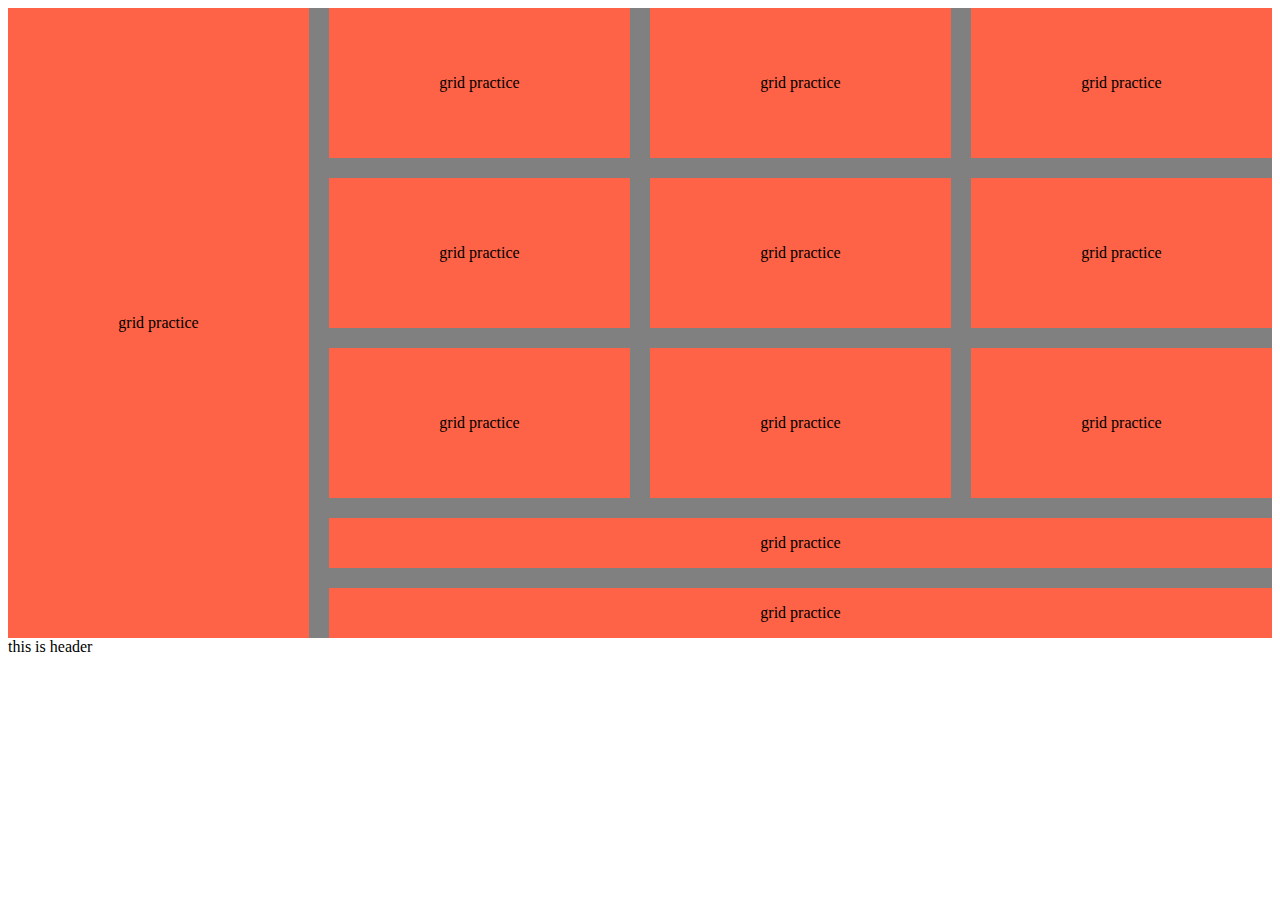
<file: grid.html>
<!DOCTYPE html>
<html lang="en">
<head>
    <meta charset="UTF-8">
    <meta name="viewport" content="width=device-width, initial-scale=1.0">
    <title>grid practice</title>
    <link rel="stylesheet" href="style.css">
</head>
<body>
    <!-- .contener>.box#box$-12{grid practice} -->
    <div class="contener">
        <div class="box" id="box-1">grid practice</div>
        <div class="box" id="box-2">grid practice</div>
        <div class="box" id="box-3">grid practice</div>
        <div class="box" id="box-4">grid practice</div>
        <div class="box" id="box-5">grid practice</div>
        <div class="box" id="box-6">grid practice</div>
        <div class="box" id="box-7">grid practice</div>
        <div class="box" id="box-8">grid practice</div>
        <div class="box" id="box-9">grid practice</div>
        <div class="box" id="box-10">grid practice</div>
        <div class="box" id="box-11">grid practice</div>
        <div class="box" id="box-12">grid practice</div>
    </div>

    <div class="grid-contener">
        <header>this is header</header>
        <nav class="nav-box">
            
        </nav>
    </div>
</body>
</html>
</file>
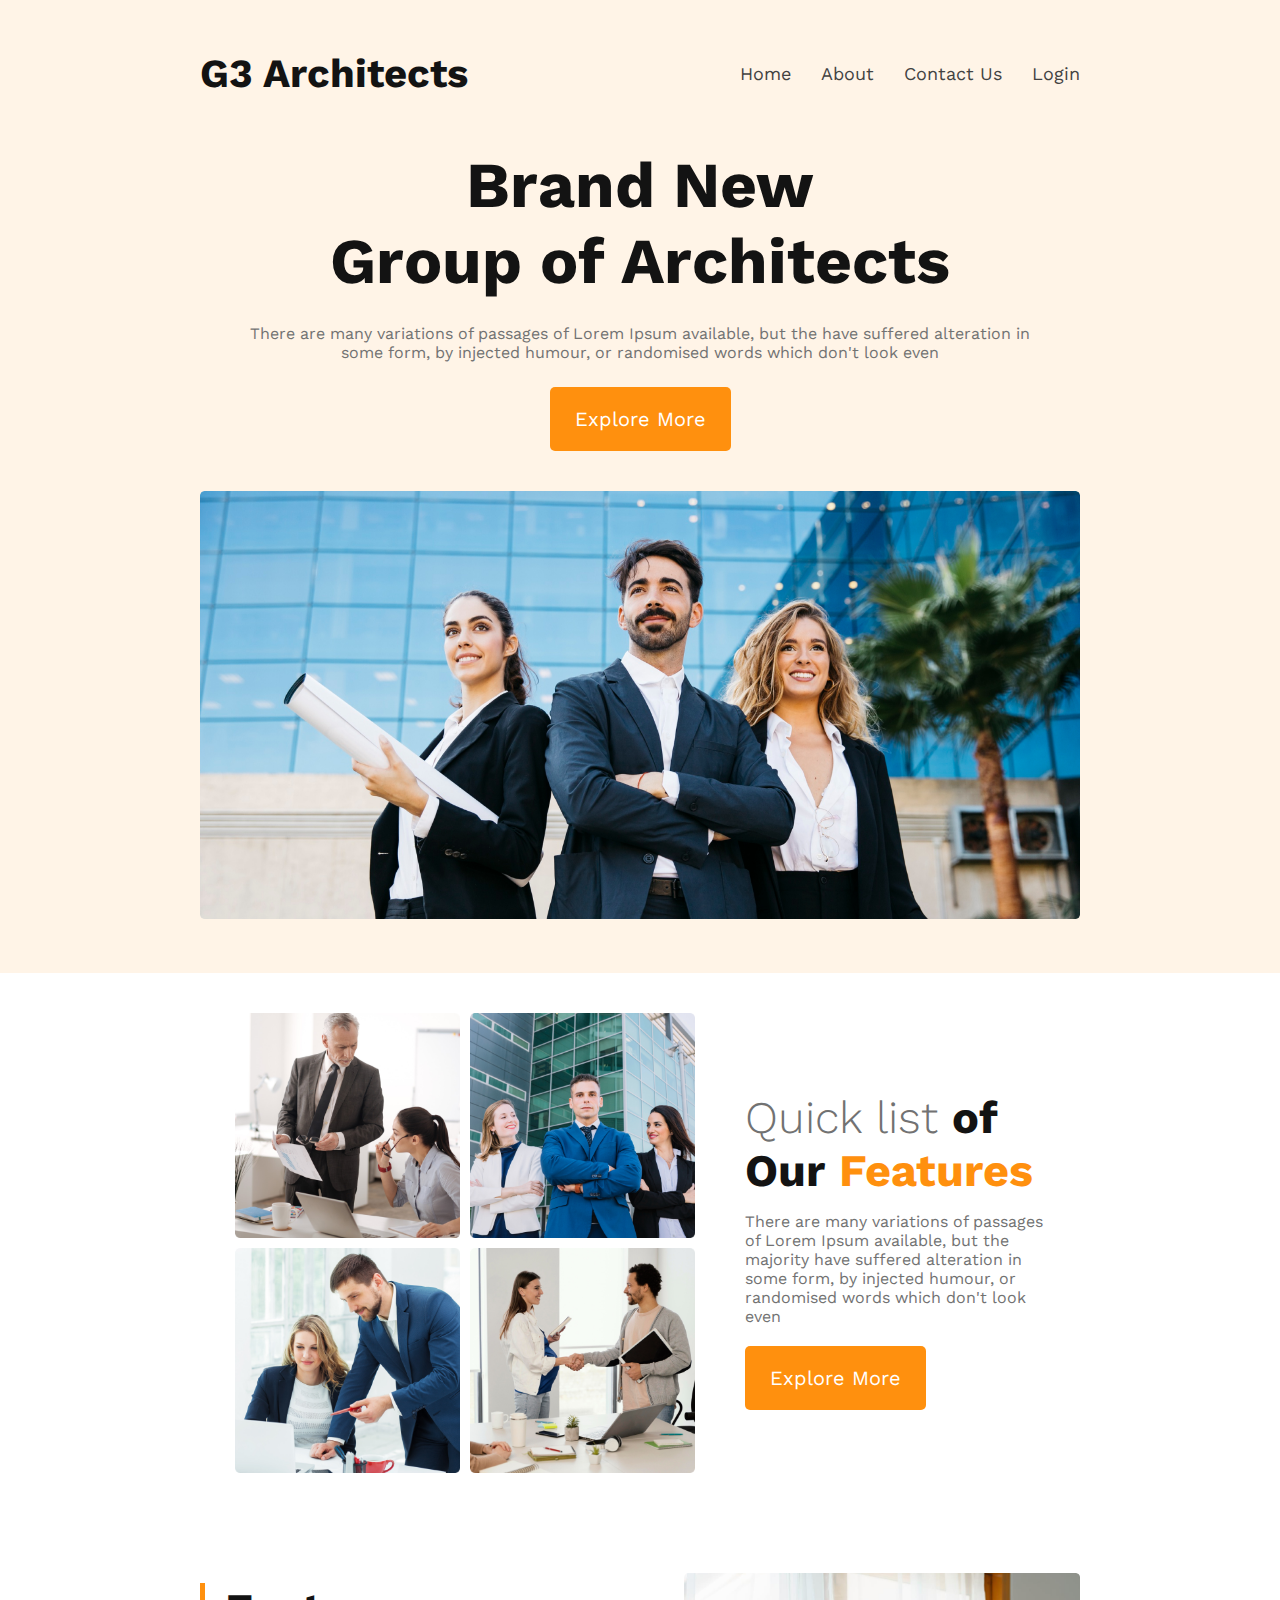
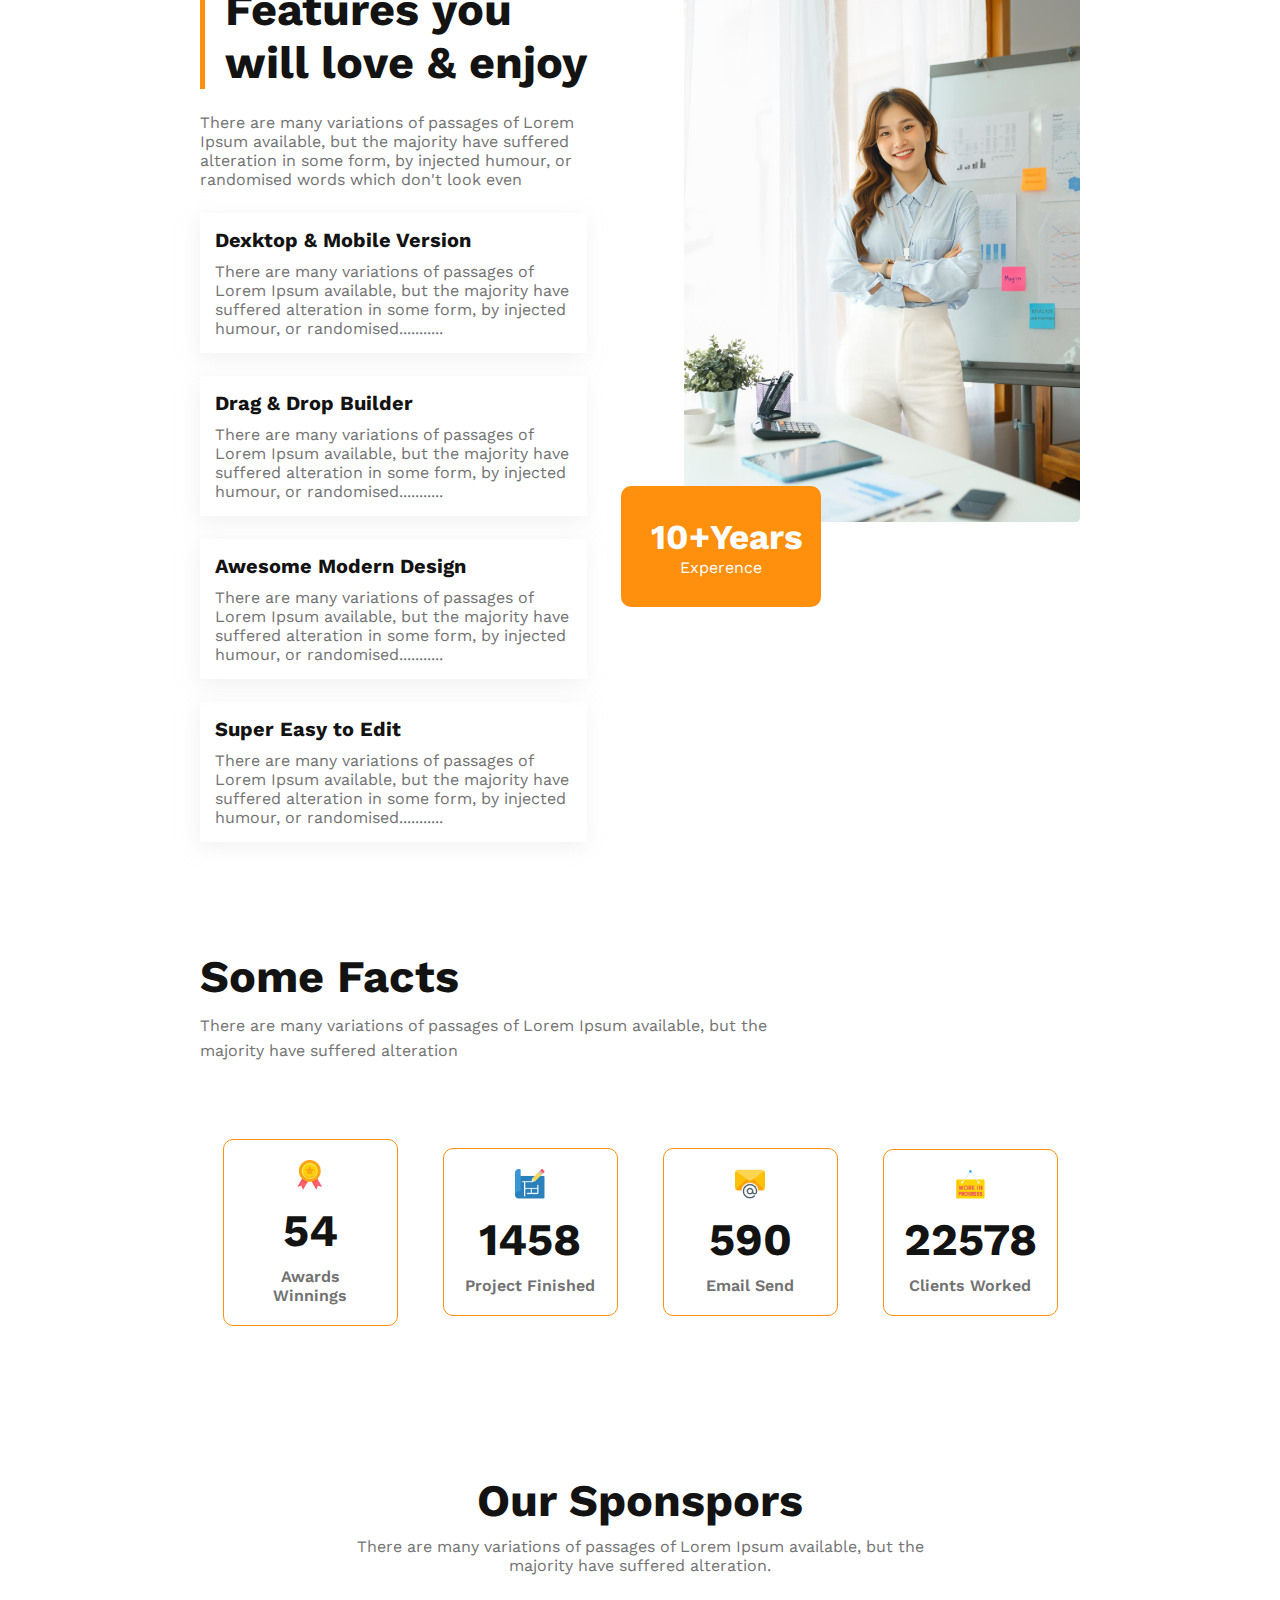
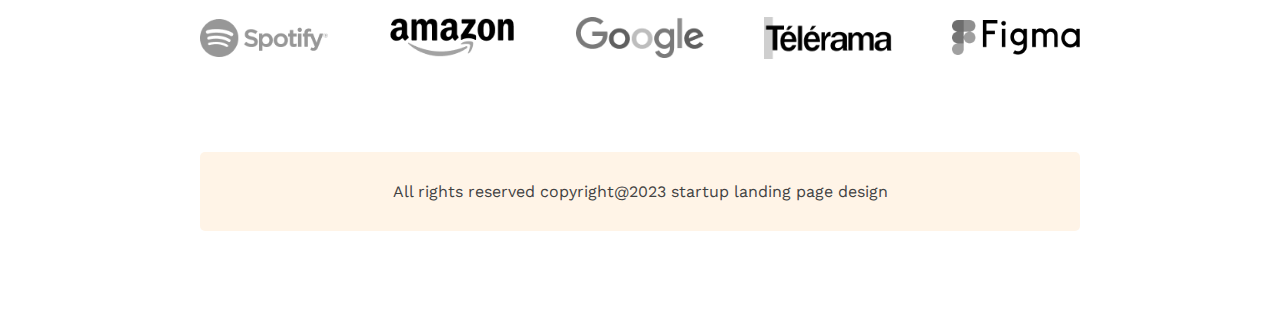
<file: g3-architects-resources/architects.html>
<!DOCTYPE html>
<html lang="en">
<head>
    <meta charset="UTF-8">
    <meta name="viewport" content="width=device-width, initial-scale=1.0">
    <title>g3 architects-resources</title>
    <!-- ---------css link added here--------- -->
     <link rel="stylesheet" href="architects.css">

     <link href='https://fonts.googleapis.com/css?family=Work Sans' rel='stylesheet'>
</head>
<body>
<!-- ---------------header section start here------------------ -->
    <header id="header-section">
        <!-- ------------------navbar start here--------------- -->
        <nav class="nav">
            <h2>G3 Architects</h2>
            <ul class="menu-wrapper">
                <li>Home</li>
                <li>About</li>
                <li>Contact Us</li>
                <li>Login</li>
            </ul> 
        </nav>
        <!-- ----------------------navbar end here------------------- -->

        <!-- ----------------------------bennar section start here------------------- -->
         <div class="bennar-section">
            <h1>Brand New <br>
                Group of Architects</h1>
            <p>There are many variations of passages of Lorem Ipsum available, but the   have suffered alteration in <br>
                some form, by injected humour, or randomised words which don't look even</p>
            <button class="btn">Explore More</button>
            <img src="images/banner.png" alt="bennar images">
         </div>
    </header>
    <!-- -----------------------main content box start here----------------- -->
    <main id="main-content-box">
        <!-- -----------------features section start here------------------ -->
        <section class="features-section">
            <div class="features-img-wrapper">
                <img src="images/team1.png" alt="">
                <img src="images/team2.png" alt="">
                <img src="images/team3.png" alt="">
                <img src="images/team4.png" alt="">
            </div>
            <div class="features-text-wrapper">
                <h2>Quick list <span class="of-our">of Our</span> <span class="features">Features</span></h2>
                <p>There are many variations of passages of Lorem Ipsum available,
                    but the majority have suffered alteration in some form, by injected
                    humour, or randomised words which don't look even</p>
                    <button class="btn features-btn">Explore More</button>
            </div>
        </section>
        <!-- ---------------------------features you well love and enjoy--------------->
        <section class="love-and-enjoy-section">
            <div class="love-and-enjoy-text-wrapper">
                <h1>Features you will
                    love & enjoy</h1>
                <p>There are many variations of passages of Lorem Ipsum available, but the
                majority have suffered alteration in some form, by injected humour, or
                randomised words which don't look even</p>
                <div class="love-text-box">
                    <h3>Dexktop & Mobile Version</h3>
                    <p>There are many variations of passages of Lorem Ipsum available,
                        but the majority have suffered alteration in some form, by
                        injected humour, or randomised...........</p>
                </div>
                <div class="love-text-box">
                    <h3>Drag & Drop Builder</h3>
                    <p>There are many variations of passages of Lorem Ipsum available,
                        but the majority have suffered alteration in some form, by
                        injected humour, or randomised...........</p>
                </div>
                <div class="love-text-box">
                    <h3>Awesome Modern Design</h3>
                    <p>There are many variations of passages of Lorem Ipsum available,
                        but the majority have suffered alteration in some form, by
                        injected humour, or randomised...........</p>
                </div>
                <div class="love-text-box">
                    <h3>Super Easy to Edit</h3>
                    <p>There are many variations of passages of Lorem Ipsum available,
                        but the majority have suffered alteration in some form, by
                        injected humour, or randomised...........</p>
                </div>
            </div>
            <div class="love-and-enjoy-img-wrapper">
                <img src="images/architect.png" alt="">
                <div class="years">
                   <h1> 10+Years</h1> Experence
                </div>
            </div>
        </section>
        <!----------------------some facts section start here------------------ -->
        <section class="some-facts-section">
            <h2>Some Facts</h2>
            <p>There are many variations of passages of Lorem Ipsum available, but
                the majority have suffered alteration</p>
            <div class="some-facts-single-box-wrapper">
                <div class="some-facts-single-box">
                    <img src="images/icons/ribon.png" alt="">
                    <h2>54</h2>
                    <p>Awards Winnings</p>
                </div>
                <div class="some-facts-single-box">
                    <img src="images/icons/projects.png" alt="">
                    <h2>1458</h2>
                    <p>Project Finished</p>
                </div>
                <div class="some-facts-single-box">
                    <img src="images/icons/email.png" alt="">
                    <h2>590</h2>
                    <p>Email Send</p>
                </div>
                <div class="some-facts-single-box">
                    <img src="images/icons/customers.png" alt="">
                    <h2>22578</h2>
                    <p>Clients Worked</p>
                </div>
            </div>
        </section>
        <!-- ---------------------sponsore section start here---------------------- -->
        <section class="sponsore-section">
            <h2>Our Sponspors</h2>
            <p>There are many variations of passages of Lorem Ipsum available, but
                the majority have suffered alteration.</p>
            <div class="sponsore-companys-logo">
                <img src="images/sponsors/spotify.png" alt="">
                <img src="images/sponsors/amazon.png" alt="">
                <img src="images/sponsors/google.png" alt="">
                <img src="images/sponsors/telerama.png" alt="">
                <img src="images/sponsors/figma.png" alt="">
            </div>
        </section>
    </main>
    <!-- ------------------------------footer start here-------------------- -->
     <footer class="footer">
        <p>All rights reserved copyright@2023 startup landing page design</p>
     </footer>
</body>
</html>
</file>
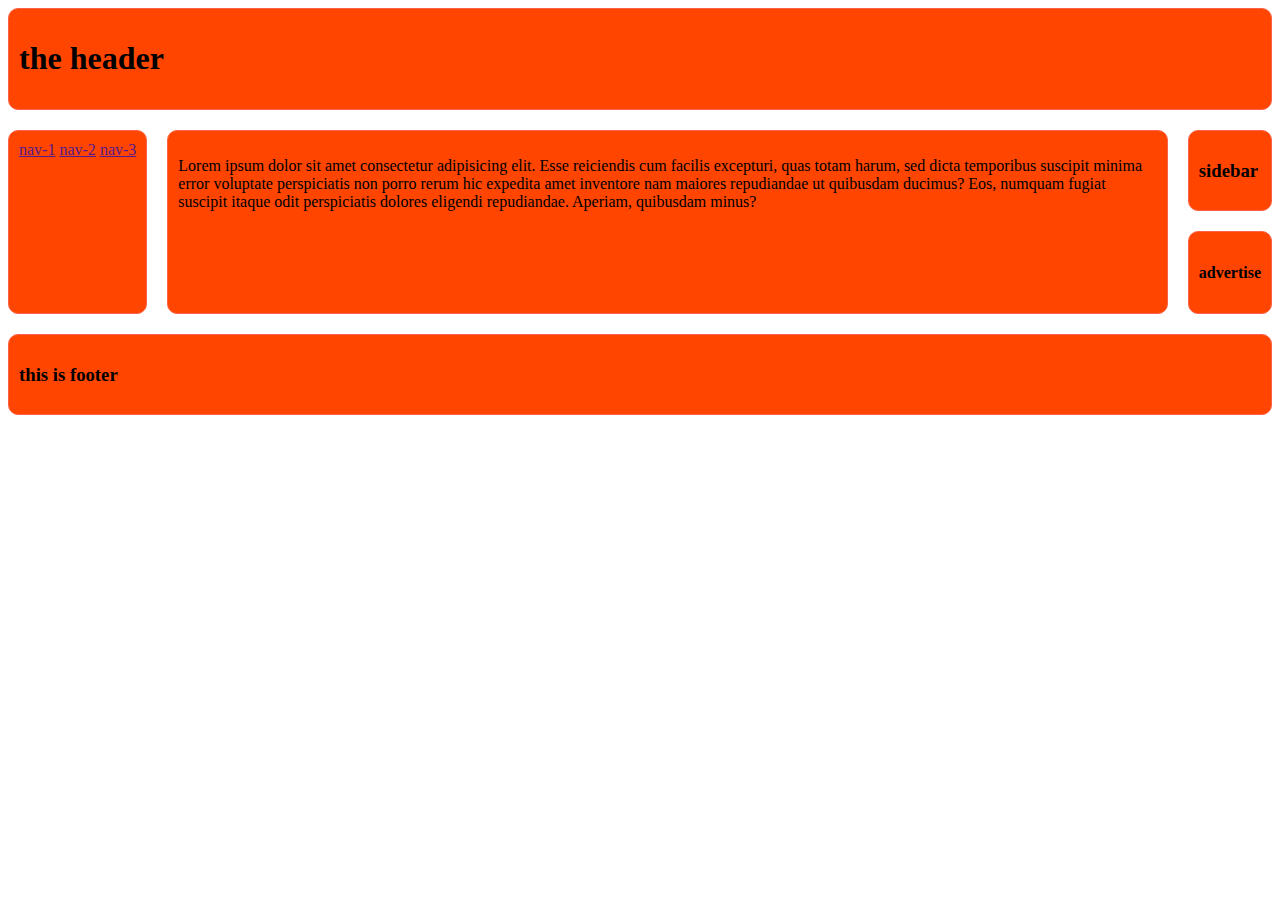
<file: grid layout/layout.html>
<!DOCTYPE html>
<html lang="en">
<head>
    <meta charset="UTF-8">
    <meta name="viewport" content="width=device-width, initial-scale=1.0">
    <title>grid layout</title>
    <link rel="stylesheet" href="layout.css">
</head>
<body class="contener">
    <header class="header">
        <h1>the header</h1>
    </header>
    <nav class="nav">
        <a href="">nav-1</a>
        <a href="">nav-2</a>
        <a href="">nav-3</a>
    </nav>
    <main class="main">
        <article>
            <p>Lorem ipsum dolor sit amet consectetur adipisicing elit. Esse reiciendis cum facilis excepturi, quas totam harum, sed dicta temporibus suscipit minima error voluptate perspiciatis non porro rerum hic expedita amet inventore nam maiores repudiandae ut quibusdam ducimus? Eos, numquam fugiat suscipit itaque odit perspiciatis dolores eligendi repudiandae. Aperiam, quibusdam minus?</p>
        </article>
    </main>
    
        <div class="sidebar">
            <h3>sidebar</h3>
        </div>
        <div class="advertise">
            <h4>advertise</h4>
        </div>
    
    <footer class="footer">
        <h3>this is footer</h3>
    </footer>
</body>
</html>
</file>
<file: style.css>
.contener{
    display: grid;
    background: grey;
    grid-template-columns: repeat(4, 1fr);
    grid-template-rows: repeat(3, 150px) 50px 50px;
    gap: 20px;
}
#box-1{
    grid-row: span 5;
}
.box{
    background: tomato;
    display: flex;
    justify-content: center;
    align-items: center;

}
#box-11, #box-12{
   grid-column: span 3;
}
</file>
<file: g3-architects-resources/architects.css>
*{
    margin: 0;
    padding: 0;
    box-sizing: border-box;
    font-family: "Work Sans", serif;
}
/* -------------------navbar style start here --------------------- */
#header-section{
    background: #FFF4E7;
}
nav.nav {
    display: flex;
    justify-content: space-between;
    align-items: center;
    margin: 0px 200px;
    padding-top:50px
}
ul.menu-wrapper {
    display: flex;
    justify-content: space-between;
    list-style-type: none;
    align-items: center;
    gap: 30px;
    font-size: 18px;
    color: #424242;
}
nav.nav h2 {
    font-size: 40px;
    font-weight: bold;
    color: #131313;
}
@media screen and (max-width:576px) {
    nav.nav{
        flex-direction: column;
        text-align: center;
        margin: 0px 100px;
        gap: 20px;
    }
}
@media screen and (min-width:576px)and (max-width:992px){
    nav.nav{
        margin: 0px 50px;
    }
}
@media screen and (min-width:992px)and (max-width:1250px){
    nav.nav{
        margin: 0px 50px;
    }
}
/* -----------------------bennar section style start here---------------------- */
.bennar-section {
    margin: 0px 200px;
    text-align: center;
    padding: 50px 0px;
}
.bennar-section img {
    width: 100%;
    margin-top: 40px;
}
.bennar-section h1 {
    font-size: 64px;
    color: #131313;
    font-weight: bold;
}
.bennar-section p {
    font-size: 16px;
    color: #727272;
    margin: 25px;
}
button.btn {
    padding: 20px 25px;
    background: #FF900E;
    border: none;
    transition: .5s;
    border-radius: 5px;
    font-size: 20px;
    font-weight: 400;
    color: #FFFFFF;
}
button.btn:hover {
    background: #202121;
}
@media screen and (max-width:576px){
    .bennar-section{
        margin: 0px;
    }
    .bennar-section h1 {
        font-size: 45px;
    }
}
@media screen and (min-width:576px)and (max-width:992px){
    .bennar-section{
        margin: 0px 50px;
    }
}
@media screen and (min-width:992px)and (max-width:1250px){
    .bennar-section {
        margin: 0px 50px;
    }
}
/* ------------------------main content box style here-------------------- */
main#main-content-box {
    margin: 0px 200px;
}
@media screen and (max-width:576px){
    main#main-content-box{
        margin: 0px;
    }
}
@media screen and (min-width:576px)and (max-width:992px){
    main#main-content-box {
        margin: 0px 50px;
    }
}
@media screen and (min-width:992px)and (max-width:1250px){
    main#main-content-box {
        margin: 0px 50px;
    }
}
/* -------------------------features seciton style start here------------- */
section.features-section {
    gap: 50px;
    display: flex;
    align-items: center;
    margin: 40px 35px;
    justify-content: space-around;
}
.features-img-wrapper {
    display: grid;
    grid-template-columns: 1fr 1fr;
    gap: 10px;
}
.features-img-wrapper img {
    width: 225px;
}
.features-text-wrapper h2 {
    font-size: 45px;
    font-weight: 300;
    color: #727272;
    margin: 15px 0px;
}
button.features-btn {
    margin-top: 20px;
}
.features-text-wrapper p {
    color: #727272;
    font-size: 16px;
}
span.features {
    color: #FF900E;
    font-weight: bold;
}
span.of-our {
    color: #131313;
    font-weight: bold;
}
@media screen and (max-width:576px) {
    section.features-section{
        flex-direction: column;

    }
} 
/* ----------------------------love-and-enjoy-section style start here------------------ */
section.love-and-enjoy-section {
    display: flex;
    gap: 20px;
    justify-content: space-between;
    margin: 100px 0px 30px 0px;
}
.love-and-enjoy-text-wrapper h1 {
    font-size: 45px;
    color: #131313;
    font-weight: bold;
    padding-left: 20px;
    border-left: 5px solid #FF900E;
    margin: 10px 0px;
}
.love-and-enjoy-text-wrapper> p {
    font-size: 16px;
    margin: 24px 0px;
    color: #727272;
}
.love-text-box {
    margin: 23px 0px;
    box-shadow: -2px 5px 19px #dbd9d961;
    padding: 15px;
}
.love-text-box h3 {
    color: #131313;
    font-size: 20px;
    margin-bottom: 10px;
}
.love-text-box p {
    font-size: 16px;
    color: #727272;
}
.love-and-enjoy-img-wrapper img {
    width: 100%;
}
.love-and-enjoy-img-wrapper {
    width: 45%;
}
.love-and-enjoy-text-wrapper {
    width: 44%;
}
.years {
    background: #FF900E;
    border-radius: 10px;
    position: relative;
    margin-top: -40px;
    margin-left: -63px;
    padding: 30px;
    width: 200px;
    text-align: center;
    color: #FFFFFF;
}
.years h1{
    font-size: 35px;
    font-weight: bold;

}
@media screen and (max-width:576px) {
    section.love-and-enjoy-section{
        flex-direction: column-reverse;
        margin: 0px 20px;
    }
    .love-and-enjoy-img-wrapper {
        width: 100%;
    }
    .love-and-enjoy-text-wrapper {
        width: 100%;
    }
    .years{
        margin-top: 0px;
        margin-left: 0px;
        width: 100%;
    }
}
/* ---------------------------------some facts section style start here----------------- */
section.some-facts-section h2 {
    color: #131313;
    font-size: 45px;
    margin: 10px 0px;
    font-weight: bold;
}
section.some-facts-section > p {
    width: 600px;
    line-height: 25px;
    color: #727272;
    font-size: 16px;
}
section.some-facts-section {
    margin: 85px 0px;
}
.some-facts-single-box-wrapper {
    display: flex;
    justify-content: space-around;
    margin-top: 76px;
    align-items: center;
}
.some-facts-single-box {
    text-align: center;
    border: 1px solid #FF900E;
    padding: 20px;
    width: 175px;
    border-radius: 10px;
}
.some-facts-single-box img {
    width: 30px;
}
.some-facts-single-box h2 {
    font-size: 45px;
    color: #727272;
}
.some-facts-single-box p {
    color: #727272;
    font-size: 16px;
    font-weight: 600;
}
@media screen and (max-width:576px){
    section.some-facts-section {
        margin: 85px 30px;
        text-align: center;
    }
    section.some-facts-section > p{
        width: auto;
    }
    .some-facts-single-box-wrapper{
        display: grid;
        grid-template-columns: 1fr 1fr;
        justify-content: space-around;
        gap: 20px;
        width: 100%;
    }
    .some-facts-single-box{
        width: auto;
    }
}
/* ------------------------------sponsore section style start here--------------------- */
section.sponsore-section {
    text-align: center;
}
section.sponsore-section h2 {
    font-size: 45px;
    margin: 10px 0px;
    color: #131313;
}
section.sponsore-section p {
    width: 568px;
    margin: auto;
    margin-bottom: 42px;
    color: #727272;
}
section.sponsore-section {
    padding: 53px 0px;
}
.sponsore-companys-logo {
    display: flex;
    justify-content: space-between;
    align-items: center;
}
.sponsore-companys-logo img {
    filter: grayscale(1);
    width: 128px;
}
@media screen and (max-width:576px){
    section.sponsore-section p{
        width: 100%;
        padding: 0px;
    }
    .sponsore-companys-logo{
        display: flex;
        justify-content: center;
        align-items: center;
        flex-wrap: wrap;
        gap: 32px;

    }
}
/* ----------------------------footer style start here-------------------- */
footer.footer {
    margin: 40px 200px 100px 200px;
    text-align: center;
    padding: 30px 0px;
    background: #FFF4E7;
    color: #424242;
    border-radius: 5px;
}
@media screen and (max-width:576px){
    footer.footer {
        margin: 40px 5px 100px 5px;
    }
}
@media screen and (min-width:576px)and (max-width:992px){
    footer.footer {
        margin: 40px 50px 100px 50px;
    }
}
@media screen and (min-width:992px)and (max-width:1250px){
    footer.footer {
        margin: 40px 50px 100px 50px;
    }
}
</file>
<file: grid layout/layout.css>
.header,nav,main,.sidebar,.advertise,footer{
    background: orangered;
    border: 1px solid tomato;
    padding: 10px;
    border-radius: 10px;
}
.header{
    grid-area: header;
}
.nav{
    grid-area: nav;
}
.main{
    grid-area: main;
}
.sidebar{
    grid-area: sidebar;
}
.advertise{
    grid-area: advertise;
}
.footer{
    grid-area: footer;
}
.contener{
    display: grid;
    gap: 20px;
    grid-template-areas: 
    "header header header header"
    "nav main main sidebar"
    "nav main main advertise"
    "footer footer footer footer"
    ;

}
@media screen and (max-width:575px) {
    .contener{
        display: grid;
        gap: 20px;
        grid-template-areas: 
        "header "
        "nav "
        "main"
        "sidebar"
        "advertise"
        "footer"
        ;
    
    }
}
@media screen and (min-width:576px) and (max-width:992px) {
    .contener{
        grid-template-areas: 
        "header header header"
        "nav nav nav"
        "sidebar main main"
        "advertise footer footer"
        ;
    
    }
}
</file>
